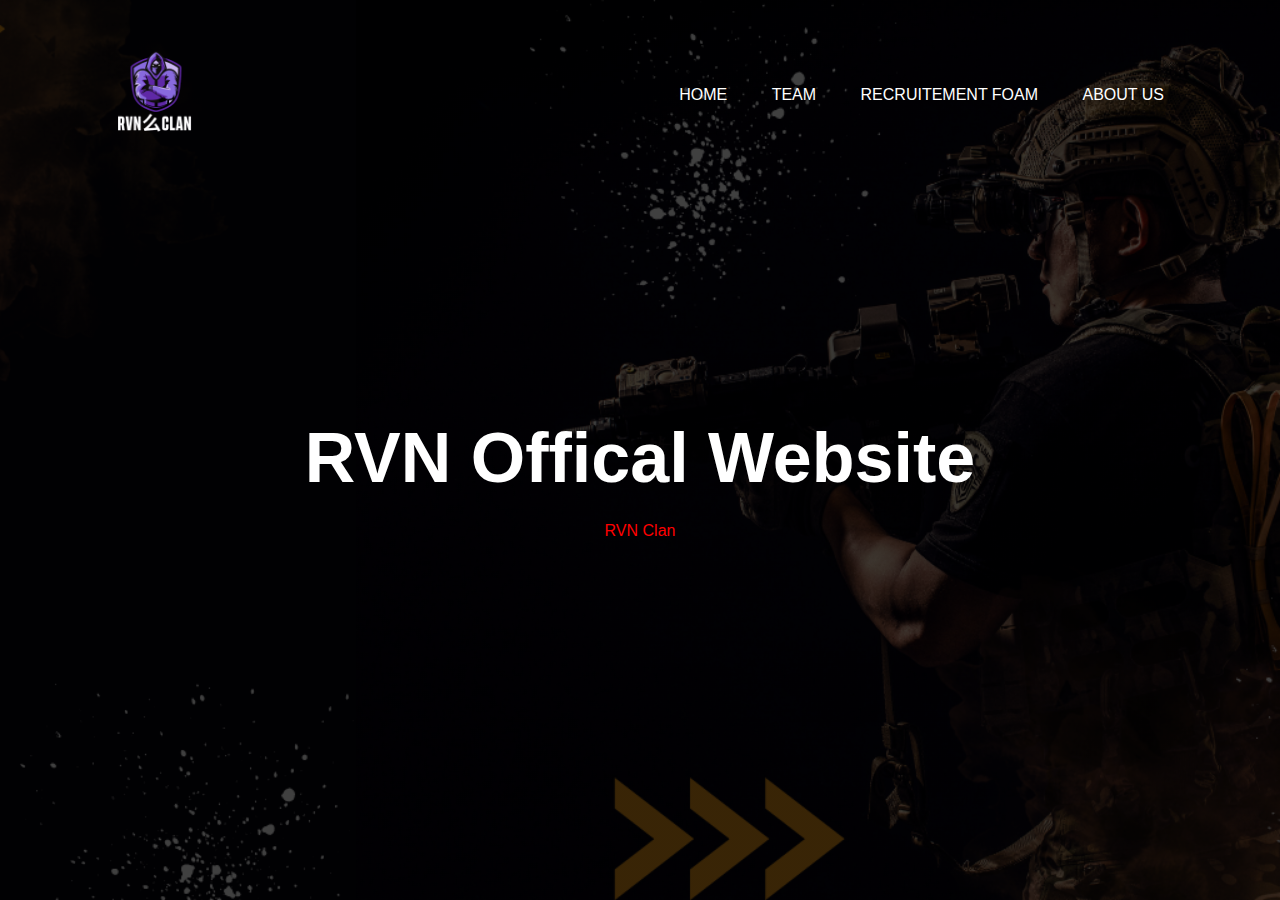
<file: index.html>
<html>
    <head>
    <title>RVN Website</title>
    <link rel="stylesheet" href="style.css">
    </head>
    <body>
    <div class="banner">
        <div class="navbar">
            <img src="logo.png" class="logo">
            <ul>
                <li><a href="index.html">Home</a></li>
                <li><a href="Team.html">Team</a></li>
                <li><a href="Foam.html">Recruitement Foam</a></li>
                <li><a href="About.html">About us</a></li>
            </ul>
        </div>
  
       <div class="content">
           <h1>RVN Offical Website</h1>
           <p>RVN Clan</p>  
        
    
       </div>
       

    </div>
    </body>
</html>
</file>
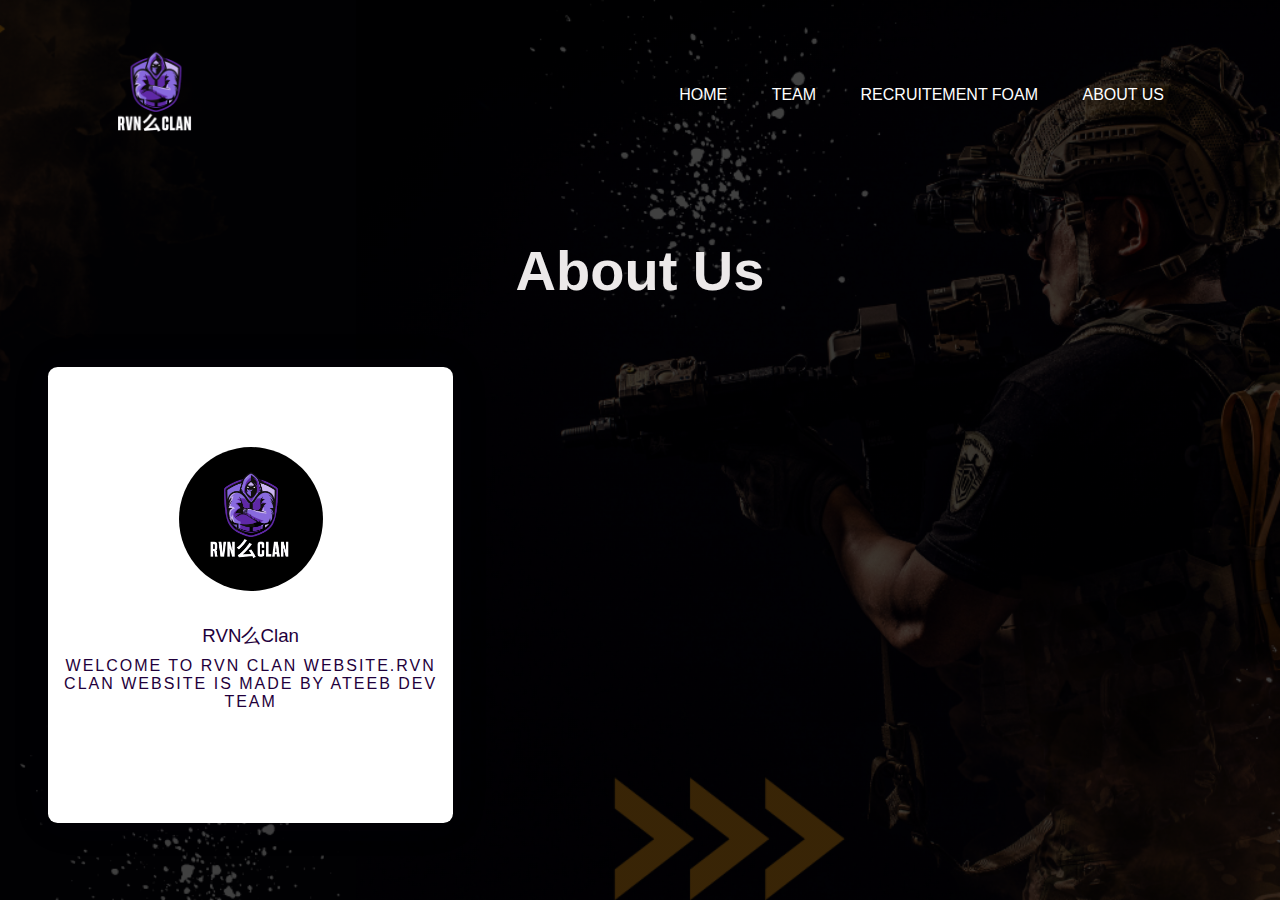
<file: About.html>
<html>
    <head>
    <title>RVN Website</title>
    <link rel="stylesheet" href="style.css">
    </head>
    <body>
    <div class="banner">
        <div class="navbar">
            <img src="logo.png" class="logo">
            <ul>
                <li><a href="index.html">Home</a></li>
                <li><a href="Team.html">Team</a></li>
                <li><a href="Foam.html">Recruitement Foam</a></li>
                <li><a href="About.html">About us</a></li>
            </ul>
        </div>

       
        <head>
        <link rel="stylesheet" href="About.css" />
    </head>
    <body>
      <section>
        <div class="row">
          <h1>About Us</h1>
        </div>
        <div class="row">
          <!-- Column 1-->
          <div class="column">
            <div class="card">
              <div class="img-container">
                <img src="logo.png" />
              </div>
              <h3>RVN么Clan</h3>
              <p>Welcome to RVN Clan Website.RVN Clan Website is Made By Ateeb Dev Team</p>
              <div class="icons">
                <a href="#">
                  <i class="fa-brands fa-discord"></i>
                </a>
                <a href="#">
                  <i class="fab fa-linkedin"></i>
                </a>
                <a href="#">
                  <i class="fab fa-github"></i>
                </a>
                <a href="#">
                  <i class="fas fa-envelope"></i>
                </a>
              </div>
            </div>
          </div>
          </div>
         
            </div>
          </div>
        </div>
      </section>
    </body>
           
       </div>


    </div>
    </body>
</html>
</file>
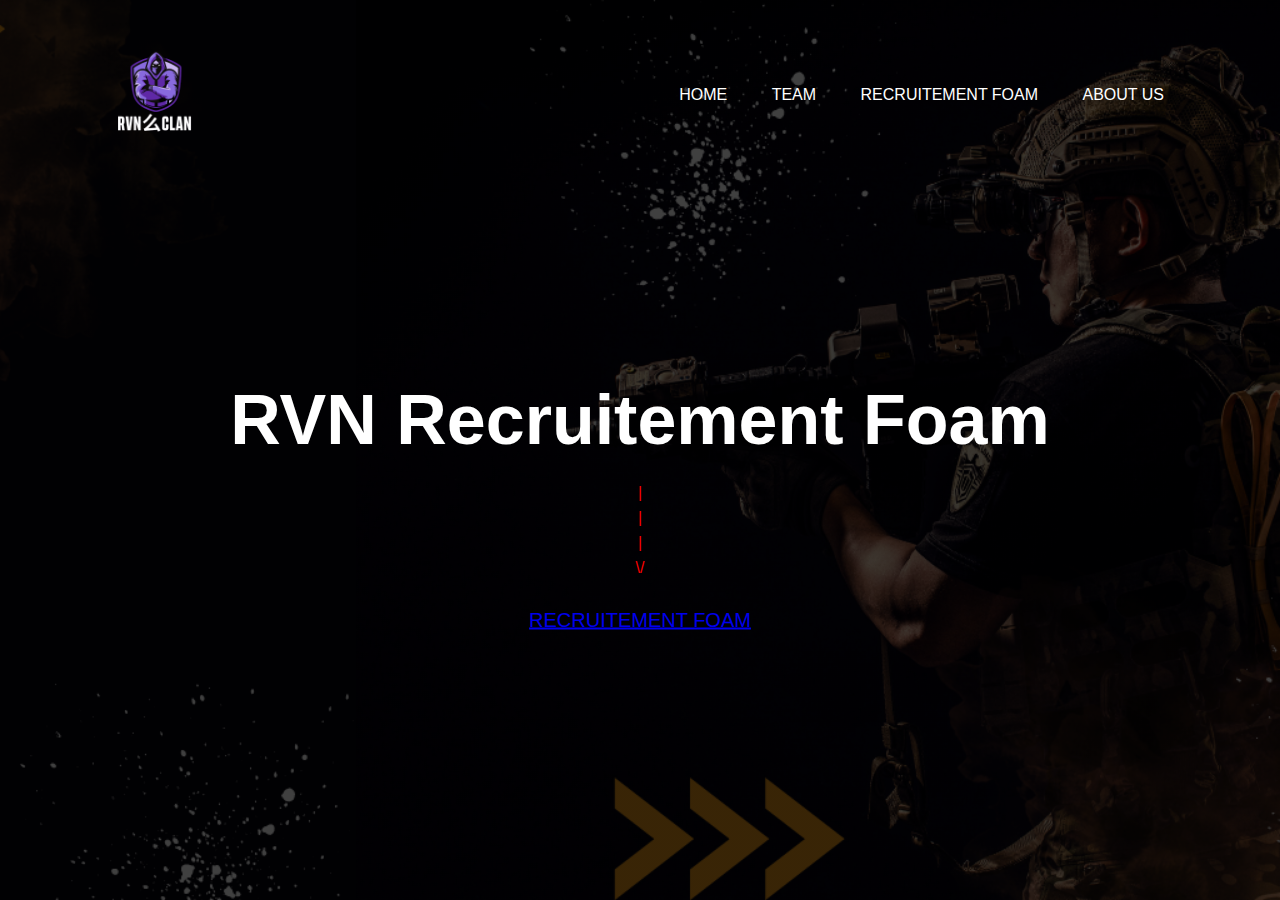
<file: Foam.html>
<html>
    <head>
    <title>RVN Website</title>
    <link rel="stylesheet" href="style.css">
    </head>
    <body>
    <div class="banner">
        <div class="navbar">
            <img src="logo.png" class="logo">
            <ul>
                <li><a href="index.html">Home</a></li>
                <li><a href="Team.html">Team</a></li>
                <li><a href="Foam.html">Recruitement Foam</a></li>
                <li><a href="About.html">About us</a></li>
            </ul>
        </div>

       <div class="content">
           <h1>RVN Recruitement Foam</h1>
           <p>
            |<br>
            |<br>
            |<br>
           \/
           </p>
           </div>
           <div class="FOAM">
       <a href="https://docs.google.com/forms/d/e/1FAIpQLSepP8p2VNg35_E7ykPEWXjC2pUzekRWJdd58SLNmOy6Qpc1WA/viewform?usp=sf_link">RECRUITEMENT FOAM</a>
       </div>


    </div>
    </body>
</html>
</file>
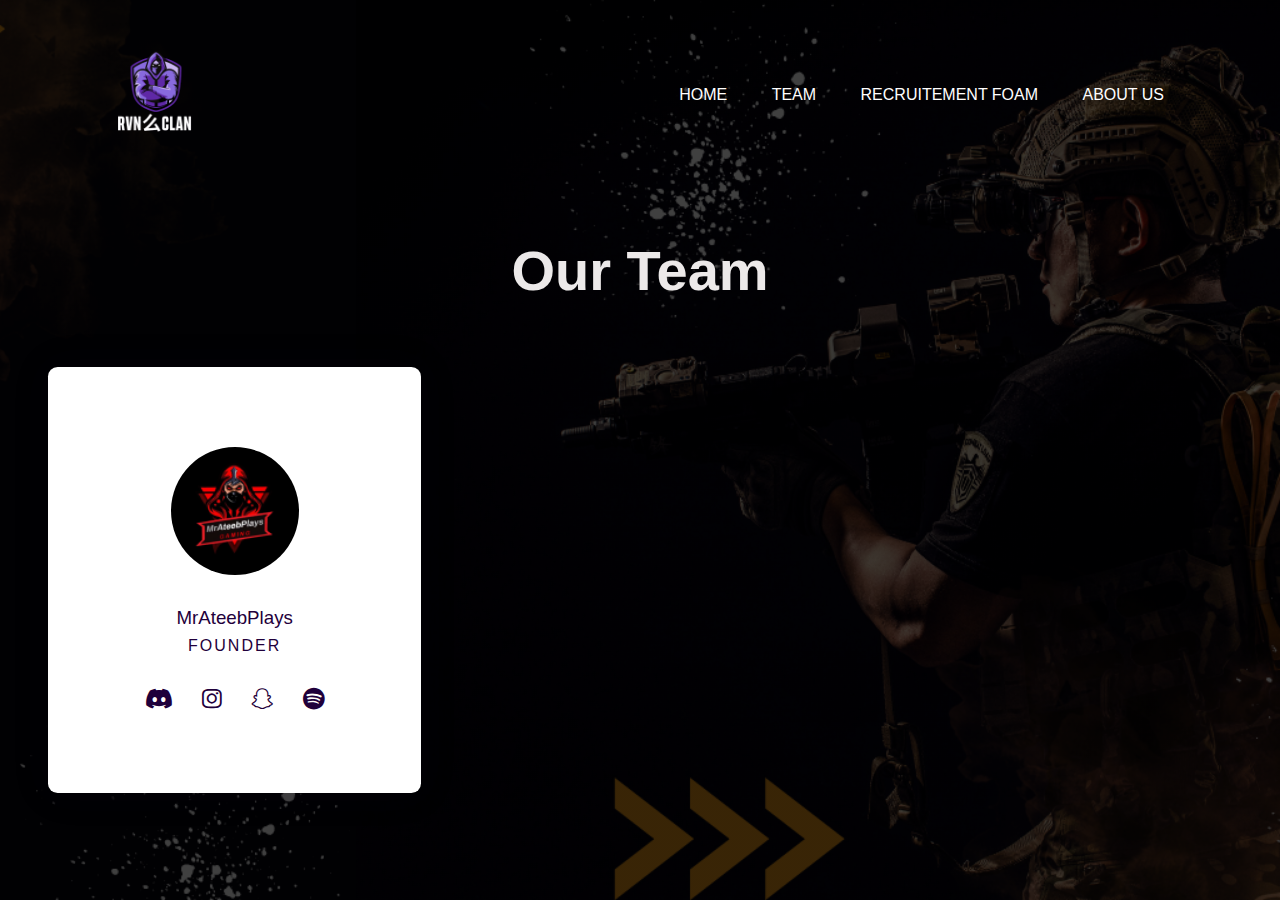
<file: Team.html>
<!DOCTYPE html>
<html lang="en">
  <head>
    <meta name="viewport" content="width=device-width, initial-scale=1.0" />
    <title>RVN Website</title>
    <!-- Banner -->
    
      
            <div class="banner">
            <div class="navbar">
                <img src="logo.png" class="logo">
                <ul>
                    <li><a href="index.html">Home</a></li>
                    <li><a href="Team.html">Team</a></li>
                    <li><a href="Foam.html">Recruitement Foam</a></li>
                    <li><a href="About.html">About us</a></li>
                </ul>
            </div>
    
           <div class="content">
               <h1></h1>
               <p></p>
           
               
           </div>
    
    
        
    <!-- Font Awesome -->
    <link
      rel="stylesheet"
      href="Team.css"
    />
    <!-- Google Font -->
    <link
      href="Team.css"
      rel="stylesheet"
    />
    <!-- Stylesheet -->
    <link rel="stylesheet" href="https://cdnjs.cloudflare.com/ajax/libs/font-awesome/6.4.2/css/all.min.css" />
  </head>
  <body>
    <section>
      <div class="row">
        <h1>Our Team</h1>
      </div>
      <div class="row">
        <!-- Column 1-->
        <div class="column">
          <div class="card">
            <div class="img-container">
              <img src="6_2-removebg-preview.png" />
            </div>
            <h3>MrAteebPlays</h3>
            <p>Founder</p>
            <div class="icons">
              <a href="#">
                <i class="fa-brands fa-discord"></i>
              </a>
              <a href="#">
                <i class="fa-brands fa-instagram"></i>
              </a>
              <a href="#">
                <i class="fa-brands fa-snapchat"></i>
              </a>
              <a href="#">
                <i class="fa-brands fa-spotify"></i>
              </a>
            </div>
          </div>
        </div>
        </div>
       
          </div>
        </div>
      </div>
    </section>
  </body>
</html>
</file>
<file: style.css>
*{
    margin: 0;
    padding: 0;
    font-family: sans-serif;
}
.banner{
    width: 100%;
    height: 100vh;
    background-image: linear-gradient(rgba(0,0,0,0.75),rgba(0,0,0,0.75)),url(background.png);
    background-size: cover;
    background-position: center;
}
.navbar{
    width: 85%;
    margin: auto;
    padding: 35px 0;
    display: flex;
    align-items: center;
    justify-content: space-between;
}
.logo{
    width: 120px;
    cursor: pointer;
}
.navbar ul li{
    list-style: none;
    display: inline-block;
    margin: 0 20px;
    position: relative;
}
.navbar ul li a {
    text-decoration: none;
    color: #fff;
    text-transform: uppercase;

}
.navbar ul li::after{
    content: '';
    height: 3px;
    width: 0;
    background: #009688;
    position: absolute;
    left: 0;
    bottom: -10px;
    transition: 0.5s;
}
.navbar ul li:hover::after{
    width: 100%;
}
.content{
    width: 100%;
    position: absolute;
    top: 50%;
    transform: translateY(-50%);
    text-align: center;
    color: #fff;
}
.content h1{
    font-size: 70px;
    margin-top: 80px;
}
.content p{
    margin: 20px auto;
    font-weight: 100;
    line-height: 25px;
    color: red;
}
button{
    width: 200px;
    padding: 15px 0;
    text-align: center;
    margin: 20px 10px;
    border-radius: 25px;
    font-weight: bold;
    border: 2px solid #009688;
    background: transparent;
    color: #fff;
    cursor: pointer;
    position: relative;
    overflow: hidden;
}

span{
    background: #009688;
    height: 100%;
    width: 0;
    border-radius: 25px;
    position: absolute;
    left: 0;
    bottom: 0;
    z-index: -1;
    transition: 0.5s;
}
button:hover span{
    width: 100%;

}
button:hover{
    border: none;
}
.FOAM {
    background: cover;
    cursor: pointer;
    font-size: 20px;
    margin-top: 80px;
    position: absolute;
    text-align: center;
    top: 60%;
    width: 100%;
    transform: translateY(-50%);
    color: #fff;
}
</file>
<file: About.css>
{
    padding: 0;
    margin: 0;
    box-sizing: border-box;
    font-family: "Poppins", sans-serif;
  }
  body {
    background-color: #f5f5f5;
  }
  .row {
    display: flex;
    flex-wrap: wrap;
    padding: 2em 1em;
    text-align: center;
  }
  .column {
    width: 100%;
    padding: 0.5em 0;
  }
  h1 {
    width: 100%;
    text-align: center;
    font-size: 3.5em;
    color: #ece9e9;
  }
  .card {
    box-shadow: 0 0 2.4em rgba(25, 0, 58, 0.1);
    padding: 3.5em 1em;
    border-radius: 0.6em;
    color: #1f003b;
    cursor: pointer;
    transition: 0.3s;
    background-color: fff;
  }
  .card .img-container {
    width: 8em;
    height: 8em;
    background-color: #000000;
    padding: 0.5em;
    border-radius: 50%;
    margin: 0 auto 2em auto;
  }
  .card img {
    width: 100%;
    border-radius: 50%;
  }
  .card h3 {
    font-weight: 500;
  }
  .card p {
    font-weight: 300;
    text-transform: uppercase;
    margin: 0.5em 0 2em 0;
    letter-spacing: 2px;
  }
  .icons {
    width: 50%;
    min-width: 180px;
    margin: auto;
    display: flex;
    justify-content: space-between;
  }
  .card a {
    text-decoration: none;
    color: inherit;
    font-size: 1.4em;
  }
  .card:hover {
    background: linear-gradient(#ff0000, #03000f);
    color: #ffffff;
  }
  .card:hover .img-container {
    transform: scale(1.15);
  }
  @media screen and (min-width: 768px) {
    section {
      padding: 1em 7em;
    }
  }
  @media screen and (min-width: 992px) {
    section {
      padding: 1em;
    }
    .card {
      padding: 5em 1em;
    }
    .column {
      flex: 0 0 33.33%;
      max-width: 33.33%;
      padding: 0 1em;
    }
  }
</file>
<file: Team.css>
*{
    margin: 0;
    padding: 0;
    font-family: sans-serif;
}
.banner{
    width: 100%;
    height: 100vh;
    background-image: linear-gradient(rgba(0,0,0,0.75),rgba(0,0,0,0.75)),url(background.png);
    background-size: cover;
    background-position: center;
}
.navbar{
    width: 85%;
    margin: auto;
    padding: 35px 0;
    display: flex;
    align-items: center;
    justify-content: space-between;
}
.logo{
    width: 120px;
    cursor: pointer;
}
.navbar ul li{
    list-style: none;
    display: inline-block;
    margin: 0 20px;
    position: relative;
}
.navbar ul li a {
    text-decoration: none;
    color: #fffefe;
    text-transform: uppercase;

}
.navbar ul li::after{
    content: '';
    height: 3px;
    width: 0;
    background: #009688;
    position: absolute;
    left: 0;
    bottom: -10px;
    transition: 0.5s;
}
.navbar ul li:hover::after{
    width: 100%;
}
.content{
    width: 100%;
    position: absolute;
    top: 50%;
    transform: translateY(-50%);
    text-align: center;
    color: #fffbfb;
}
.content h1{
    font-size: 70px;
    margin-top: 80px;
}
.content p{
    margin: 20px auto;
    font-weight: 100;
    line-height: 25px;
}
button{
    width: 200px;
    padding: 15px 0;
    text-align: center;
    margin: 20px 10px;
    border-radius: 25px;
    font-weight: bold;
    border: 2px solid #009688;
    background: transparent;
    color: #eb0000;
    cursor: pointer;
    position: relative;
    overflow: hidden;
}

span{
    background: #009688;
    height: 100%;
    width: 0;
    border-radius: 25px;
    position: absolute;
    left: 0;
    bottom: 0;
    z-index: -1;
    transition: 0.5s;
}
button:hover span{
    width: 100%;

}
button:hover{
    border: none;
}





* {
    padding: 0;
    margin: 0;
    box-sizing: border-box;
    font-family: "Poppins", sans-serif;
  }
  body {
    background-color: #f5f5f5;
  }
  .row {
    display: flex;
    flex-wrap: wrap;
    padding: 2em 1em;
    text-align: center;
  }
  .column {
    width: 100%;
    padding: 0.5em 0;
  }
  h1 {
    width: 100%;
    text-align: center;
    font-size: 3.5em;
    color: #ece9e9;
  }
  .card {
    box-shadow: 0 0 2.4em rgba(25, 0, 58, 0.1);
    padding: 3.5em 1em;
    border-radius: 0.6em;
    color: #1f003b;
    cursor: pointer;
    transition: 0.3s;
    background-color: #ffffff;
  }
  .card .img-container {
    width: 8em;
    height: 8em;
    background-color: #000000;
    padding: 0.5em;
    border-radius: 50%;
    margin: 0 auto 2em auto;
  }
  .card img {
    width: 100%;
    border-radius: 50%;
  }
  .card h3 {
    font-weight: 500;
  }
  .card p {
    font-weight: 300;
    text-transform: uppercase;
    margin: 0.5em 0 2em 0;
    letter-spacing: 2px;
  }
  .icons {
    width: 50%;
    min-width: 180px;
    margin: auto;
    display: flex;
    justify-content: space-between;
  }
  .card a {
    text-decoration: none;
    color: inherit;
    font-size: 1.4em;
  }
  .card:hover {
    background: linear-gradient(#ff0000, #03000f);
    color: #ffffff;
  }
  .card:hover .img-container {
    transform: scale(1.15);
  }
  @media screen and (min-width: 768px) {
    section {
      padding: 1em 7em;
    }
  }
  @media screen and (min-width: 992px) {
    section {
      padding: 1em;
    }
    .card {
      padding: 5em 1em;
    }
    .column {
      flex: 0 0 33.33%;
      max-width: 33.33%;
      padding: 0 1em;
    }
  }
</file>
